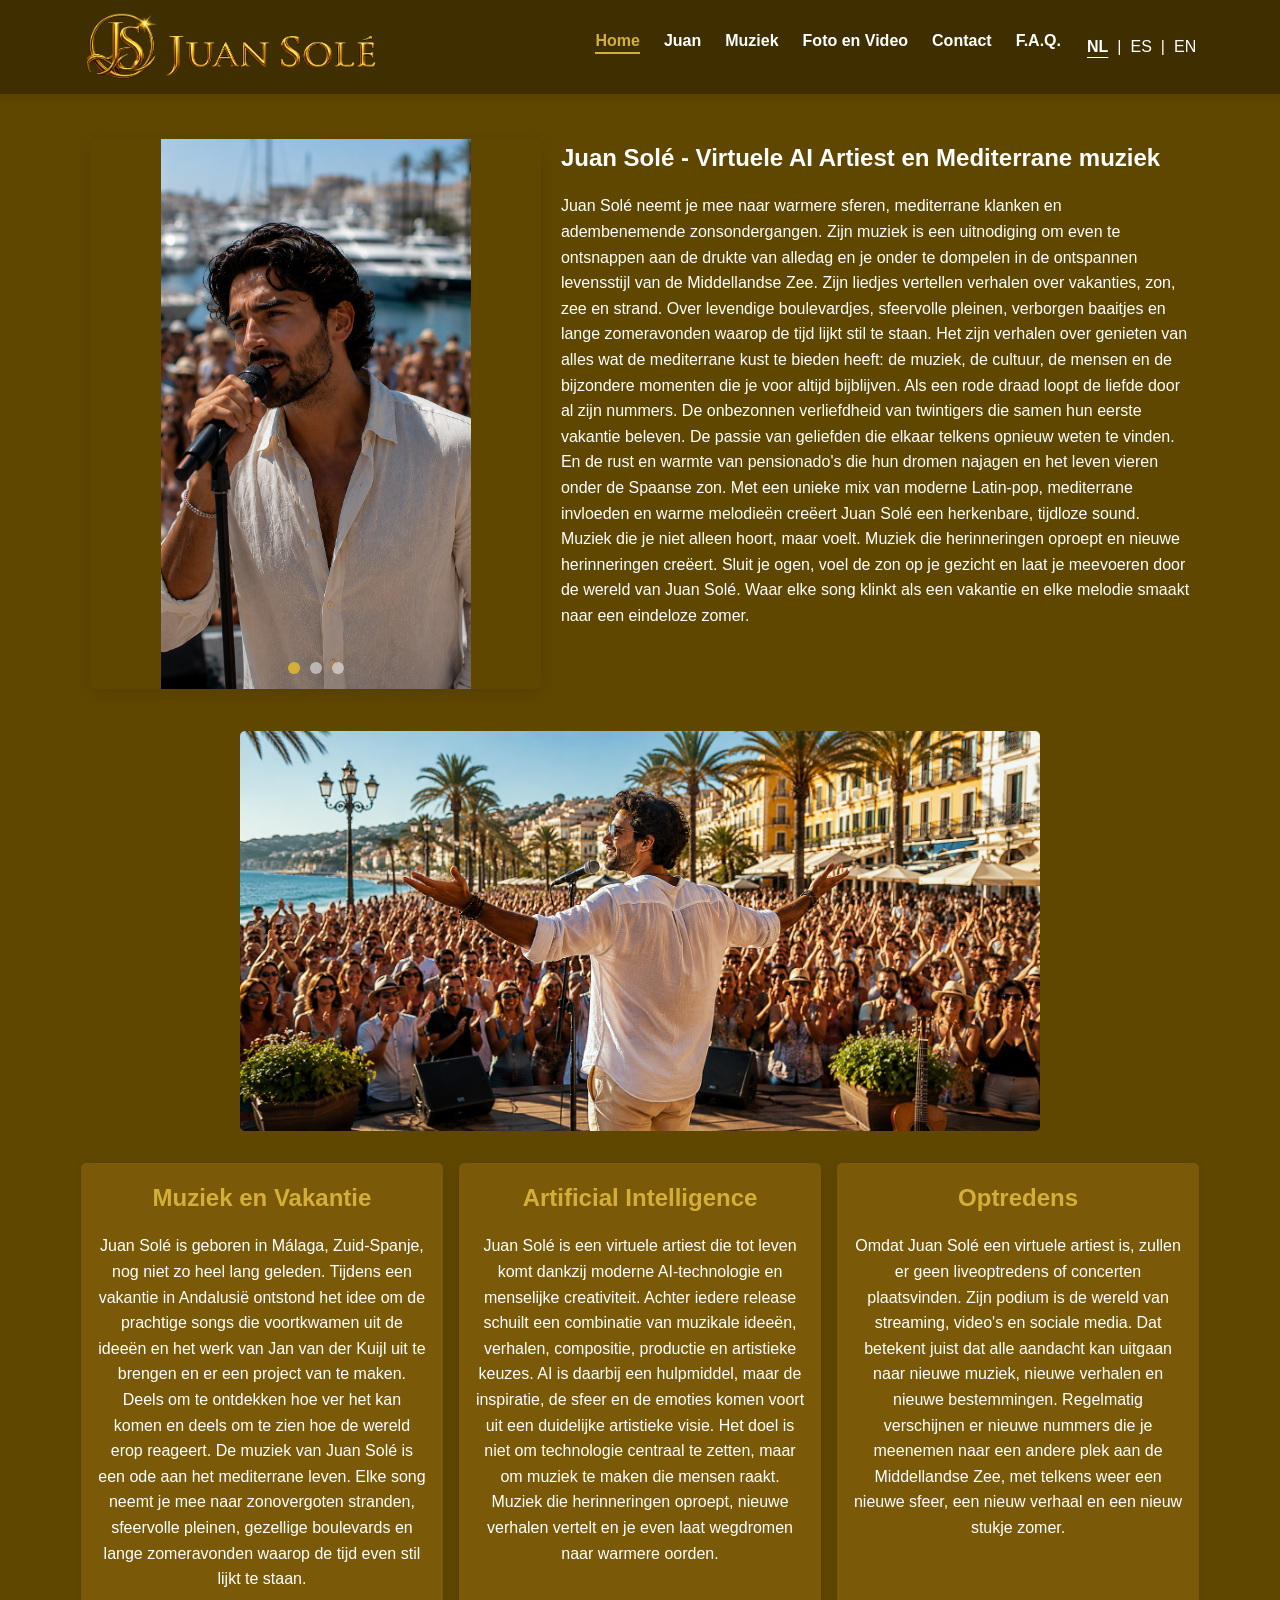
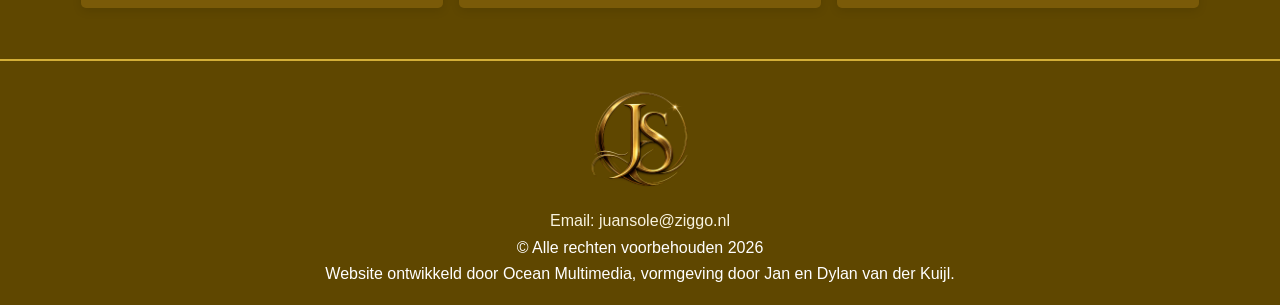
<file: index.html>
<!DOCTYPE html>
<html lang="nl">
<head>
    <meta charset="UTF-8">
    <meta name="viewport" content="width=device-width, initial-scale=1.0">
    <title data-i18n="pageTitle">Juan Solé | Virtuele AI-artiest | Mediterrane muziek</title>
    <meta name="description" content="Ontdek Juan Solé, een unieke virtuele AI-artiest met mediterrane invloeden.
	Luister naar originele muziek, bekijk exclusieve video's en stap in de wereld van Juan Solé.">
	<link rel="canonical" href="https://juansole.nl">
	<meta property="og:type" content="website">
<meta property="og:url" content="https://juansole.nl/">
<meta property="og:title" content="Juan Solé | Virtuele AI-artiest | Mediterrane muziek">
<meta property="og:description" content="Ontdek Juan Solé, een unieke virtuele AI-artiest met mediterrane invloeden. Luister naar originele muziek en ontdek de wereld van Juan Solé.">
<meta property="og:image" content="https://juansole.nl/img/wide1.png">
<meta property="og:locale" content="nl_NL">

<meta name="twitter:card" content="summary_large_image">
<meta name="twitter:title" content="Juan Solé | Virtuele AI-artiest | Mediterrane muziek">
<meta name="twitter:description" content="Ontdek Juan Solé, een unieke virtuele AI-artiest met mediterrane invloeden. Luister naar originele muziek en ontdek de wereld van Juan Solé.">
<meta name="twitter:image" content="https://juansole.nl/img/wide1.png">

<style>
.language-switch {
    display: flex;
    align-items: center;
    gap: 7px;
}
.language-switch .lang-btn {
    background: transparent;
    border: 0;
    color: inherit;
    font: inherit;
    cursor: pointer;
    padding: 6px 2px;
}
.language-switch .lang-btn.active {
    font-weight: 700;
    text-decoration: underline;
    text-underline-offset: 5px;
}
</style>


    <link rel="stylesheet" href="styles.css">
    <link rel="stylesheet" href="https://cdnjs.cloudflare.com/ajax/libs/font-awesome/6.0.0/css/all.min.css">
</head>
<a href="#" class="back-to-top" aria-label="Terug naar boven" data-i18n-aria="backToTop">↑</a>

<script>
const backToTop = document.querySelector('.back-to-top');

window.addEventListener('scroll', () => {
    if (window.scrollY > 300) {
        backToTop.classList.add('show');
    } else {
        backToTop.classList.remove('show');
    }
});

backToTop.addEventListener('click', (e) => {
    e.preventDefault();
    window.scrollTo({
        top: 0,
        behavior: 'smooth'
    });
});
</script>
<body>
    <header>
        <div class="container">
            <div class="logo" style="display: flex; align-items: center;">
                <img src="img/header2.png" height="70" alt="JSlogo">
                <button class="menu-toggle" id="menu-toggle">
                    <span class="bar"></span>
                    <span class="bar"></span>
                    <span class="bar"></span>
                </button>
            </div>
            <nav id="main-nav">
                <ul class="nav-list" id="nav-list">
                    <li><a href="index.html" class="active" data-i18n="navHome">Home</a></li>
                    <li><a href="juan.html" data-i18n="navJuan">Juan</a></li>
					<li><a href="muziek.html" data-i18n="navMusic">Muziek</a></li>
                    <li><a href="foto-video.html" data-i18n="navPhotos">Foto en Video</a></li>
                    <li><a href="contact.html" data-i18n="navContact">Contact</a></li>
                     <li><a href="faq.html" data-i18n="navFaq">F.A.Q.</a></li>
                     <li class="language-switch" aria-label="Taal kiezen">
                         <button type="button" class="lang-btn active" data-lang="nl" aria-pressed="true">NL</button>
                         <span aria-hidden="true">|</span>
                         <button type="button" class="lang-btn" data-lang="es" aria-pressed="false">ES</button>
                         <span aria-hidden="true">|</span>
                         <button type="button" class="lang-btn" data-lang="en" aria-pressed="false">EN</button>
                     </li>
                </ul>
            </nav>
        </div>
    </header>

    <main>
        <section id="home" class="section">
            <div class="container">
                <div class="Side-by-Side">
                    <div class="photo-slider" id="photo-slider">
    <div class="slide active">
        <img src="img/3.png" alt="Juan Solé met de maker van het project aan de Meditrane kust" data-i18n-alt="slideAlt1" loading="lazy" width="1200" height="800">
    </div>

    <div class="slide">
        <img src="img/2.png" alt="Juan Solé tijdens een live optreden aan de mediterane kust" data-i18n-alt="slideAlt2" loading="lazy" width="1200" height="800">
    </div>

    <div class="slide">
        <img src="img/5.png" alt="Juan Solé tijdens een fictief AI-gegenereerd live optreden voor een groot publiek bij zonsondergang" data-i18n-alt="slideAlt3" loading="lazy" width="1200" height="800">
    </div>

    <div id="slider-dots" class="slider-dots"></div>
</div>

                    <div class="content">
                        <h1 data-i18n="heroTitle">Juan Solé - Virtuele AI Artiest en Mediterrane muziek</h1>
<p data-i18n="introText">
Juan Solé neemt je mee naar warmere sferen, mediterrane klanken en adembenemende zonsondergangen. 
Zijn muziek is een uitnodiging om even te ontsnappen aan de drukte van alledag en je onder te dompelen in de ontspannen levensstijl van de Middellandse Zee.

Zijn liedjes vertellen verhalen over vakanties, zon, zee en strand. Over levendige boulevardjes, sfeervolle pleinen, verborgen baaitjes 
en lange zomeravonden waarop de tijd lijkt stil te staan. 
Het zijn verhalen over genieten van alles wat de mediterrane kust te bieden heeft: de muziek, de cultuur, de mensen en de bijzondere momenten 
die je voor altijd bijblijven.
Als een rode draad loopt de liefde door al zijn nummers. 
De onbezonnen verliefdheid van twintigers die samen hun eerste vakantie beleven. 
De passie van geliefden die elkaar telkens opnieuw weten te vinden. 
En de rust en warmte van pensionado's die hun dromen najagen en het leven vieren onder de Spaanse zon.

Met een unieke mix van moderne Latin-pop, mediterrane invloeden en warme melodieën creëert Juan Solé een herkenbare, 
tijdloze sound. Muziek die je niet alleen hoort, maar voelt. Muziek die herinneringen oproept en nieuwe herinneringen creëert.

Sluit je ogen, voel de zon op je gezicht en laat je meevoeren door de wereld van Juan Solé. 
Waar elke song klinkt als een vakantie en elke melodie smaakt naar een eindeloze zomer.
</p>
                    </div>
                </div>
                <div class="photo-block">
                    <img src="img/wide1.png" alt="Juan Solé" data-i18n-alt="wideAlt" loading="lazy" width="1200" height="600">
                </div>

                <div class="services">
                    <div class="service-item">
                        <h3 data-i18n="musicHolidayTitle">Muziek en Vakantie</h3>
                        <p data-i18n="musicHolidayText">Juan Solé is geboren in Malaga, Zuid Spanje, nog niet zo heel lang geleden. Tijdens een vakantie in Andalusië ontstond het idee om de 
						prachtige songs die kwamen uit de ideeën en handen van Jan van der Kuijl, uit te brengen en er een project van te maken. 
						Deels om te kijken hoe ver het kan komen en deels om te kijken hoe de wereld er op reageert. 
						De muziek van Juan Solé is een ode aan het mediterrane leven. 
						Elke song neemt je mee naar zonovergoten stranden, sfeervolle pleinen, gezellige boulevardjes en lange zomeravonden waarop de tijd even stil lijkt te staan.</p>
                    </div>
                    <div class="service-item">
                        <h3 data-i18n="aiTitle">Artificial Intelligence</h3>
                        <p data-i18n="aiText">Juan Solé is een virtuele artiest die tot leven komt dankzij moderne AI-technologie en menselijke creativiteit. 
						Achter iedere release schuilt een combinatie van muzikale ideeën, verhalen, compositie, productie en artistieke keuzes. 
						AI is daarbij een hulpmiddel, maar de inspiratie, de sfeer en de emoties komen voort uit een duidelijke artistieke visie.
						Het doel is niet om technologie centraal te zetten, maar om muziek te maken die mensen raakt. 
						Muziek die herinneringen oproept, nieuwe verhalen vertelt en je even laat wegdromen naar warmere oorden.</p>
                    </div>
                    <div class="service-item">
                        <h3 data-i18n="performancesTitle">Optredens</h3>
                        <p data-i18n="performancesText">Omdat Juan Solé een virtuele artiest is, zullen er geen liveoptredens of concerten plaatsvinden. 
						Zijn podium is de wereld van streaming, video's en sociale media.
						Dat betekent juist dat alle aandacht kan uitgaan naar nieuwe muziek, nieuwe verhalen en nieuwe bestemmingen. 
						Regelmatig verschijnen er nieuwe nummers die je meenemen naar een andere plek aan de Middellandse Zee, met telkens 
						weer een nieuwe sfeer, een nieuw verhaal en een nieuw stukje zomer.</p>
                    </div>
                </div>

            </div>
        </section>
    </main>

   
    <footer>
        <div class="container">
            <div class="footer-logo">
                <img src="img/footer_logo.png" alt="Juan Solé Logo">
            </div>
            <div class="footer-info">
                <p><a href="mailto:juansole@ziggo.nl"><span data-i18n="emailLabel">Email</span>: juansole@ziggo.nl</a></p>
                <p>&copy; <span data-i18n="rights">All rights reserved</span> 2026</p>
                <p data-i18n="credits">Site development by Ocean Multimedia, layout by Jan en Dylan van der Kuijl.</p>
            </div>
        </div>
    </footer>

    <script src="script.js"></script>

<script>
(function () {
    const translations = {
        nl: {
            pageTitle: "Juan Solé | Virtuele AI-artiest | Mediterrane muziek",
            navHome: "Home", navJuan: "Juan", navMusic: "Muziek",
            navPhotos: "Foto en Video", navContact: "Contact", navFaq: "F.A.Q.",
            heroTitle: "Juan Solé - Virtuele AI Artiest en Mediterrane muziek",
            introText: `Juan Solé neemt je mee naar warmere sferen, mediterrane klanken en adembenemende zonsondergangen.
Zijn muziek is een uitnodiging om even te ontsnappen aan de drukte van alledag en je onder te dompelen in de ontspannen levensstijl van de Middellandse Zee.

Zijn liedjes vertellen verhalen over vakanties, zon, zee en strand. Over levendige boulevardjes, sfeervolle pleinen, verborgen baaitjes
en lange zomeravonden waarop de tijd lijkt stil te staan.
Het zijn verhalen over genieten van alles wat de mediterrane kust te bieden heeft: de muziek, de cultuur, de mensen en de bijzondere momenten
die je voor altijd bijblijven.
Als een rode draad loopt de liefde door al zijn nummers.
De onbezonnen verliefdheid van twintigers die samen hun eerste vakantie beleven.
De passie van geliefden die elkaar telkens opnieuw weten te vinden.
En de rust en warmte van pensionado's die hun dromen najagen en het leven vieren onder de Spaanse zon.

Met een unieke mix van moderne Latin-pop, mediterrane invloeden en warme melodieën creëert Juan Solé een herkenbare,
tijdloze sound. Muziek die je niet alleen hoort, maar voelt. Muziek die herinneringen oproept en nieuwe herinneringen creëert.

Sluit je ogen, voel de zon op je gezicht en laat je meevoeren door de wereld van Juan Solé.
Waar elke song klinkt als een vakantie en elke melodie smaakt naar een eindeloze zomer.`,
            musicHolidayTitle: "Muziek en Vakantie",
            musicHolidayText: "Juan Solé is geboren in Málaga, Zuid-Spanje, nog niet zo heel lang geleden. Tijdens een vakantie in Andalusië ontstond het idee om de prachtige songs die voortkwamen uit de ideeën en het werk van Jan van der Kuijl uit te brengen en er een project van te maken. Deels om te ontdekken hoe ver het kan komen en deels om te zien hoe de wereld erop reageert. De muziek van Juan Solé is een ode aan het mediterrane leven. Elke song neemt je mee naar zonovergoten stranden, sfeervolle pleinen, gezellige boulevards en lange zomeravonden waarop de tijd even stil lijkt te staan.",
            aiTitle: "Artificial Intelligence",
            aiText: "Juan Solé is een virtuele artiest die tot leven komt dankzij moderne AI-technologie en menselijke creativiteit. Achter iedere release schuilt een combinatie van muzikale ideeën, verhalen, compositie, productie en artistieke keuzes. AI is daarbij een hulpmiddel, maar de inspiratie, de sfeer en de emoties komen voort uit een duidelijke artistieke visie. Het doel is niet om technologie centraal te zetten, maar om muziek te maken die mensen raakt. Muziek die herinneringen oproept, nieuwe verhalen vertelt en je even laat wegdromen naar warmere oorden.",
            performancesTitle: "Optredens",
            performancesText: "Omdat Juan Solé een virtuele artiest is, zullen er geen liveoptredens of concerten plaatsvinden. Zijn podium is de wereld van streaming, video's en sociale media. Dat betekent juist dat alle aandacht kan uitgaan naar nieuwe muziek, nieuwe verhalen en nieuwe bestemmingen. Regelmatig verschijnen er nieuwe nummers die je meenemen naar een andere plek aan de Middellandse Zee, met telkens weer een nieuwe sfeer, een nieuw verhaal en een nieuw stukje zomer.",
            emailLabel: "Email", rights: "Alle rechten voorbehouden",
            credits: "Website ontwikkeld door Ocean Multimedia, vormgeving door Jan en Dylan van der Kuijl.",
            backToTop: "Terug naar boven",
            slideAlt1: "Juan Solé met de maker van het project aan de mediterrane kust",
            slideAlt2: "Juan Solé tijdens een fictief liveoptreden aan de mediterrane kust",
            slideAlt3: "Juan Solé tijdens een fictief AI-gegenereerd optreden voor een groot publiek bij zonsondergang",
            wideAlt: "Juan Solé"
        },
        es: {
            pageTitle: "Juan Solé | Artista virtual de IA | Música mediterránea",
            navHome: "Inicio", navJuan: "Juan", navMusic: "Música",
            navPhotos: "Fotos y vídeos", navContact: "Contacto", navFaq: "Preguntas frecuentes",
            heroTitle: "Juan Solé - Artista virtual de IA y música mediterránea",
            introText: `Juan Solé te lleva a un mundo de ambientes cálidos, sonidos mediterráneos y atardeceres impresionantes.
Su música es una invitación a escapar por un momento del ajetreo cotidiano y sumergirte en el estilo de vida relajado del Mediterráneo.

Sus canciones cuentan historias de vacaciones, sol, mar y playa; de animados paseos marítimos, plazas con encanto, calas escondidas
y largas noches de verano en las que parece que el tiempo se detiene.
Son historias sobre disfrutar de todo lo que ofrece la costa mediterránea: la música, la cultura, la gente y esos momentos especiales
que permanecen para siempre en la memoria.
El amor recorre todas sus canciones como un hilo conductor.
La ilusión espontánea de jóvenes que disfrutan juntos de sus primeras vacaciones.
La pasión de parejas que siempre vuelven a encontrarse.
Y la tranquilidad y calidez de quienes persiguen sus sueños y celebran la vida bajo el sol español.

Con una mezcla única de pop latino moderno, influencias mediterráneas y melodías cálidas, Juan Solé crea un sonido reconocible
y atemporal. Música que no solo se escucha, sino que también se siente; música que despierta recuerdos y crea otros nuevos.

Cierra los ojos, siente el sol en el rostro y déjate llevar por el mundo de Juan Solé.
Donde cada canción suena como unas vacaciones y cada melodía sabe a verano interminable.`,
            musicHolidayTitle: "Música y vacaciones",
            musicHolidayText: "Juan Solé nació en Málaga, en el sur de España, no hace demasiado tiempo. Durante unas vacaciones en Andalucía surgió la idea de publicar las maravillosas canciones nacidas de las ideas y el trabajo de Jan van der Kuijl y convertirlas en un proyecto musical. En parte, para descubrir hasta dónde podía llegar y, en parte, para ver cómo reaccionaría el mundo. La música de Juan Solé es un homenaje a la vida mediterránea. Cada canción te lleva a playas bañadas por el sol, plazas llenas de encanto, animados paseos marítimos y largas noches de verano en las que el tiempo parece detenerse.",
            aiTitle: "Inteligencia artificial",
            aiText: "Juan Solé es un artista virtual que cobra vida gracias a la tecnología moderna de inteligencia artificial y a la creatividad humana. Detrás de cada lanzamiento hay una combinación de ideas musicales, historias, composición, producción y decisiones artísticas. La IA es una herramienta, pero la inspiración, el ambiente y las emociones nacen de una visión artística clara. El objetivo no es poner la tecnología en el centro, sino crear música que llegue a las personas. Música que despierte recuerdos, cuente nuevas historias y te haga soñar por un momento con lugares más cálidos.",
            performancesTitle: "Actuaciones",
            performancesText: "Como Juan Solé es un artista virtual, no habrá actuaciones en directo ni conciertos. Su escenario es el mundo del streaming, los vídeos y las redes sociales. Esto permite dedicar toda la atención a la nueva música, las nuevas historias y los nuevos destinos. Con frecuencia se publican nuevas canciones que te llevan a otro rincón del Mediterráneo, cada una con un ambiente distinto, una nueva historia y un nuevo pedacito de verano.",
            emailLabel: "Correo electrónico", rights: "Todos los derechos reservados",
            credits: "Desarrollo web por Ocean Multimedia; diseño por Jan y Dylan van der Kuijl.",
            backToTop: "Volver arriba",
            slideAlt1: "Juan Solé con el creador del proyecto en la costa mediterránea",
            slideAlt2: "Juan Solé durante una actuación ficticia en directo en la costa mediterránea",
            slideAlt3: "Juan Solé durante una actuación ficticia generada con IA ante un gran público al atardecer",
            wideAlt: "Juan Solé"
        },
        en: {
            pageTitle: "Juan Solé | Virtual AI Artist | Mediterranean Music",
            navHome: "Home", navJuan: "Juan", navMusic: "Music",
            navPhotos: "Photos & Video", navContact: "Contact", navFaq: "FAQ",
            heroTitle: "Juan Solé – Virtual AI Artist and Mediterranean Music",
            introText: `Juan Solé takes you to warmer places, with Mediterranean sounds and breathtaking sunsets.
His music invites you to escape the bustle of everyday life for a moment and immerse yourself in the relaxed lifestyle of the Mediterranean.

His songs tell stories of holidays, sun, sea and beaches; lively promenades, charming squares, hidden coves
and long summer evenings when time seems to stand still.
They celebrate everything the Mediterranean coast has to offer: its music, culture, people and the special moments
that stay with you forever.
Love runs through all his songs like a common thread:
the carefree excitement of young couples enjoying their first holiday together,
the passion of lovers who keep finding their way back to each other,
and the peace and warmth of people pursuing their dreams and celebrating life beneath the Spanish sun.

With a unique blend of modern Latin pop, Mediterranean influences and warm melodies, Juan Solé creates a distinctive,
timeless sound. Music you do not just hear, but feel—music that brings back memories and creates new ones.

Close your eyes, feel the sun on your face and let yourself be carried away into the world of Juan Solé,
where every song feels like a holiday and every melody tastes of an endless summer.`,
            musicHolidayTitle: "Music and Holidays",
            musicHolidayText: "Juan Solé was born in Málaga, in southern Spain, not so long ago. The idea of releasing the wonderful songs inspired and created by Jan van der Kuijl and turning them into a music project came about during a holiday in Andalusia. Partly, it was a way to discover how far the project could go, and partly to see how the world would respond. Juan Solé's music is a tribute to Mediterranean life. Every song takes you to sun-drenched beaches, charming squares, lively promenades and long summer evenings when time seems to stand still.",
            aiTitle: "Artificial Intelligence",
            aiText: "Juan Solé is a virtual artist brought to life through modern AI technology and human creativity. Every release combines musical ideas, stories, composition, production and artistic choices. AI is a tool, while the inspiration, atmosphere and emotions come from a clear artistic vision. The goal is not to put technology at the centre, but to create music that moves people—music that brings back memories, tells new stories and lets you dream of warmer places.",
            performancesTitle: "Performances",
            performancesText: "As Juan Solé is a virtual artist, there will be no live performances or concerts. His stage is the world of streaming, videos and social media. This allows the focus to remain on new music, new stories and new destinations. New songs are released regularly, taking you to another corner of the Mediterranean, each with its own atmosphere, story and little piece of summer.",
            emailLabel: "Email", rights: "All rights reserved",
            credits: "Website development by Ocean Multimedia; design by Jan and Dylan van der Kuijl.",
            backToTop: "Back to top",
            slideAlt1: "Juan Solé with the creator of the project on the Mediterranean coast",
            slideAlt2: "Juan Solé during a fictional live performance on the Mediterranean coast",
            slideAlt3: "Juan Solé during a fictional AI-generated performance for a large audience at sunset",
            wideAlt: "Juan Solé"
        }
    };

    function setLanguage(lang) {
        const chosen = translations[lang] ? lang : "nl";
        document.documentElement.lang = chosen;
        document.querySelectorAll("[data-i18n]").forEach(el => {
            const key = el.getAttribute("data-i18n");
            if (translations[chosen][key] !== undefined) el.textContent = translations[chosen][key];
        });
        document.querySelectorAll("[data-i18n-alt]").forEach(el => {
            const key = el.getAttribute("data-i18n-alt");
            if (translations[chosen][key] !== undefined) el.setAttribute("alt", translations[chosen][key]);
        });
        document.querySelectorAll("[data-i18n-aria]").forEach(el => {
            const key = el.getAttribute("data-i18n-aria");
            if (translations[chosen][key] !== undefined) el.setAttribute("aria-label", translations[chosen][key]);
        });
        document.querySelectorAll(".lang-btn").forEach(btn => {
            const active = btn.dataset.lang === chosen;
            btn.classList.toggle("active", active);
            btn.setAttribute("aria-pressed", String(active));
        });
        document.title = translations[chosen].pageTitle;
        const description = chosen === "es"
            ? "Descubre a Juan Solé, un artista virtual de IA con influencias mediterráneas. Escucha música original, disfruta de vídeos exclusivos y entra en su mundo."
            : "Ontdek Juan Solé, een unieke virtuele AI-artiest met mediterrane invloeden. Luister naar originele muziek, bekijk exclusieve video's en stap in zijn wereld.";
        const metaDescription = document.querySelector('meta[name="description"]');
        if (metaDescription) metaDescription.setAttribute("content", description);
        const ogDescription = document.querySelector('meta[property="og:description"]');
        if (ogDescription) ogDescription.setAttribute("content", description);
        const ogLocale = document.querySelector('meta[property="og:locale"]');
        if (ogLocale) ogLocale.setAttribute("content", chosen === "es" ? "es_ES" : "nl_NL");
        try { localStorage.setItem("juansole-language", chosen); } catch (e) {}
    }

    document.querySelectorAll(".lang-btn").forEach(btn => {
        btn.addEventListener("click", () => setLanguage(btn.dataset.lang));
    });

    let initialLanguage = "nl";
    try {
        const saved = localStorage.getItem("juansole-language");
        if (saved && translations[saved]) initialLanguage = saved;
    } catch (e) {}
    setLanguage(initialLanguage);
})();
</script>
</body>
</html>
</file>
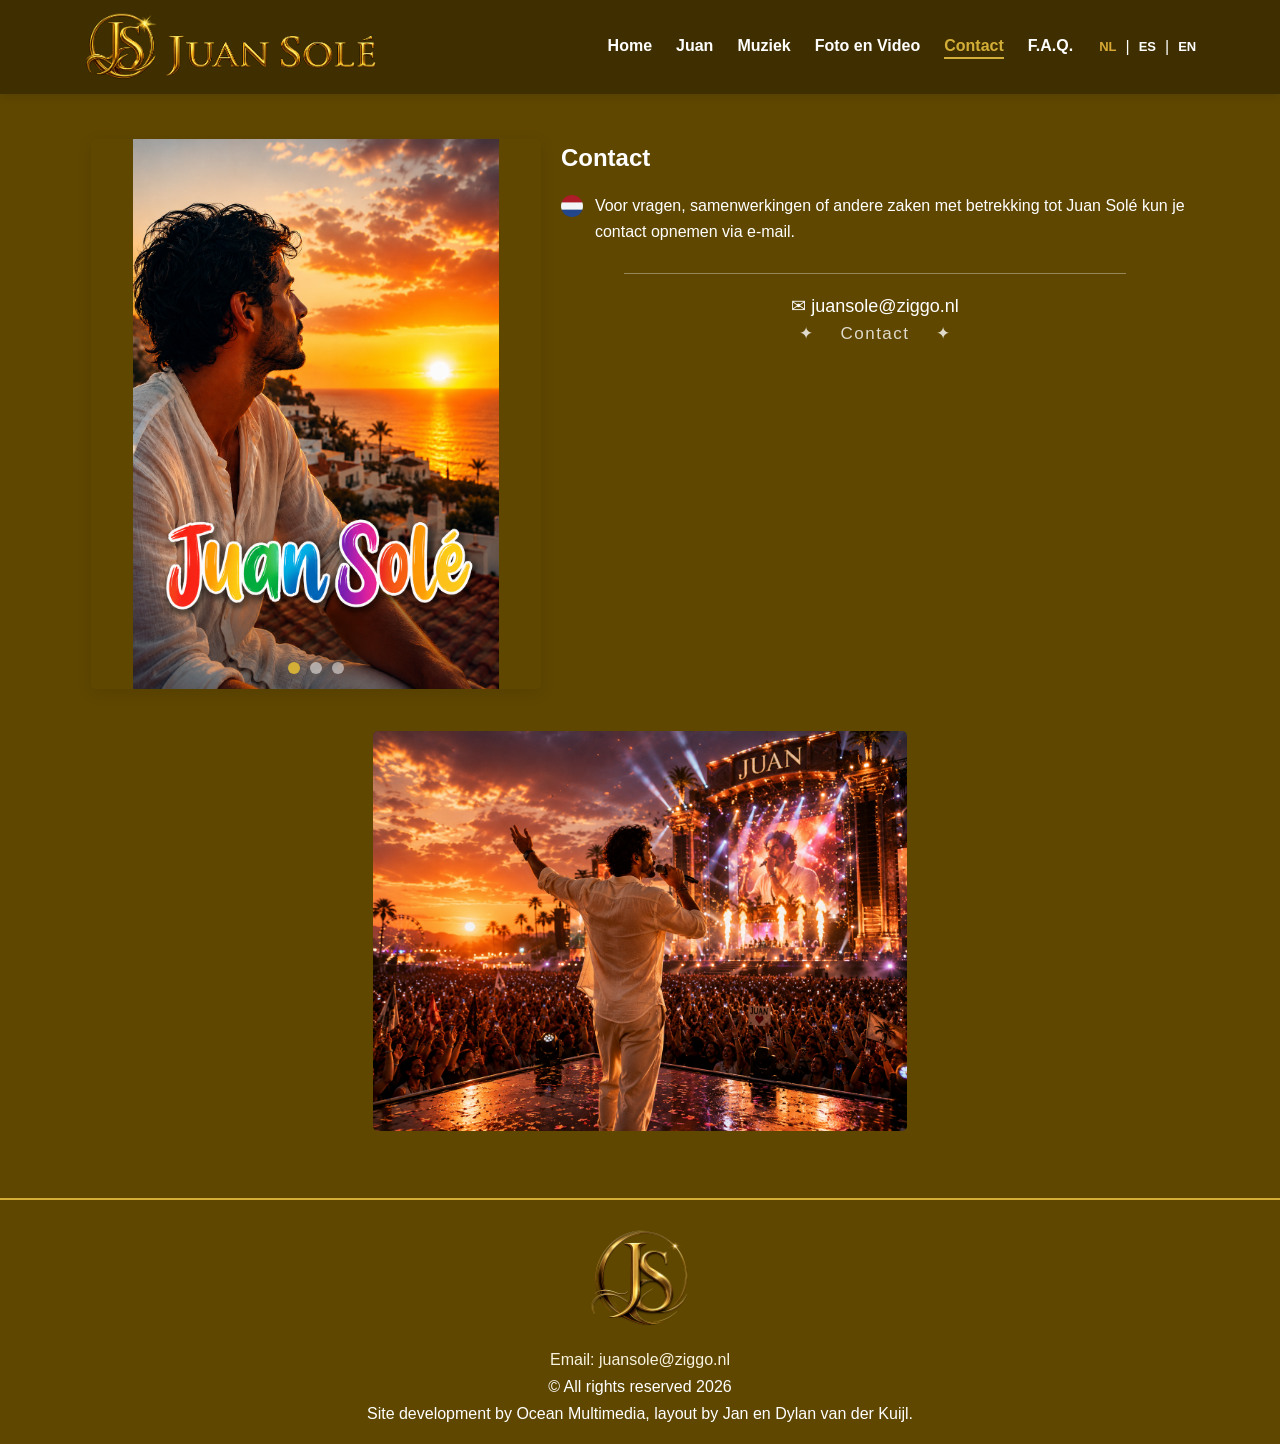
<file: contact.html>
<!DOCTYPE html>
<html lang="nl">
<head>
    <meta charset="UTF-8">
    <meta name="viewport" content="width=device-width, initial-scale=1.0">
    <title data-i18n="pageTitle">Contact | Juan Solé</title>
    <meta name="description" content="Neem contact op met Juan Solé voor vragen en samenwerkingen.">
	<link rel="canonical" href="https://juansole.nl/contact.html">
	<meta property="og:type" content="website">
<meta property="og:url" content="https://juansole.nl/contact.html">
<meta property="og:title" content="Contact | Juan Solé">
<meta property="og:description" content="Neem contact op met Juan Solé voor vragen en samenwerkingen.">
<meta property="og:image" content="https://juansole.nl/img/wide1.png">
<meta property="og:locale" content="nl_NL">

<meta name="twitter:card" content="summary_large_image">
<meta name="twitter:title" content="Juan Solé | Virtuele AI-artiest | Mediterrane muziek">
<meta name="twitter:description" content="Ontdek Juan Solé, een unieke virtuele AI-artiest met mediterrane invloeden. Luister naar originele muziek en ontdek de wereld van Juan Solé.">
<meta name="twitter:image" content="https://juansole.nl/img/wide1.png">
    <link rel="stylesheet" href="styles.css">
    <link rel="stylesheet" href="https://cdnjs.cloudflare.com/ajax/libs/font-awesome/6.0.0/css/all.min.css">
</head>
<a href="#" class="back-to-top" aria-label="Terug naar boven">↑</a>

<script>
const backToTop = document.querySelector('.back-to-top');

window.addEventListener('scroll', () => {
    if (window.scrollY > 300) {
        backToTop.classList.add('show');
    } else {
        backToTop.classList.remove('show');
    }
});

backToTop.addEventListener('click', (e) => {
    e.preventDefault();
    window.scrollTo({
        top: 0,
        behavior: 'smooth'
    });
});
</script>
<body>
    <header>
        <div class="container">
            <div class="logo" style="display: flex; align-items: center;">
                <img src="img/header2.png" height="70" alt="JSlogo">
                <button class="menu-toggle" id="menu-toggle">
                    <span class="bar"></span>
                    <span class="bar"></span>
                    <span class="bar"></span>
                </button>
            </div>
            <nav id="main-nav">
                <ul class="nav-list" id="nav-list">
                    <li><a href="index.html" data-i18n="navHome">Home</a></li>
                    <li><a href="juan.html" data-i18n="navJuan">Juan</a></li>
					<li><a href="muziek.html" data-i18n="navMusic">Muziek</a></li>
                  <li><a href="foto-video.html" data-i18n="navPhotos">Foto en Video</a></li>
                    <li><a href="contact.html" class="active" data-i18n="navContact">Contact</a></li>
                    <li><a href="faq.html" data-i18n="navFaq">F.A.Q.</a></li>
                    <li class="language-switch" aria-label="Taal kiezen">
                        <button type="button" class="lang-btn active" data-lang="nl" aria-pressed="true">NL</button>
                        <span aria-hidden="true">|</span>
                        <button type="button" class="lang-btn" data-lang="es" aria-pressed="false">ES</button>
                        <span aria-hidden="true">|</span>
                        <button type="button" class="lang-btn" data-lang="en" aria-pressed="false">EN</button>
                    </li>
                </ul>
            </nav>
        </div>
    </header>

    <main>
        <section id="home" class="section">
            <div class="container">
                <div class="Side-by-Side">
                    <div class="photo-slider" id="photo-slider">
    <div class="slide active">
        <img src="img/7.png" alt="Juan Solé aan de Meditrane kust" loading="lazy" width="1200" height="800">
    </div>

    <div class="slide">
        <img src="img/8.png" alt="Juan Solé tijdens een live optreden voor een groot publiek aan de mediterane kust" loading="lazy" width="1200" height="800">
    </div>

    <div class="slide">
        <img src="img/9.png" alt="Juan Solé en Lucia Marin tijdens een fictief AI-gegenereerd live optreden." loading="lazy" width="1200" height="800">
    </div>

    <div id="slider-dots" class="slider-dots"></div>
</div>

                    <div class="content">
                        <h1 data-i18n="contactTitle">Contact</h1>
<div class="language-line">
    <img id="contact-language-flag" class="language-flag" src="img/nl.png" alt="Nederlands">
    <div data-i18n="contactText">
        Voor vragen, samenwerkingen of andere zaken met betrekking tot Juan Solé kun je contact opnemen via e-mail.
    </div>
</div>

<div class="contact-email">
    <div class="email-line"></div>

    <a href="mailto:juansole@ziggo.nl">
        ✉ juansole@ziggo.nl
    </a>
	
	<p class="contact-label"><span>✦</span> <span data-i18n="contactLabel">Contact</span> <span>✦</span></p>
</div>

                    </div>
                </div>
                <div class="photo-block">
                    <img src="img/stage3.png" alt="Juan Solé op een virtueele stage." loading="lazy" width="100%" height="100%">
                </div>

         

            </div>
        </section>


        

        
        
    </main>

   
    <footer>
        <div class="container">
            <div class="footer-logo">
                <img src="img/footer_logo.png" alt="Juan Solé Logo">
            </div>
            <div class="footer-info">
                <p><a href="mailto:juansole@ziggo.nl"><span data-i18n="emailLabel">Email:</span> juansole@ziggo.nl</a></p>
                <p>&copy; All rights reserved 2026</p>
                <p>Site development by Ocean Multimedia, layout by Jan en Dylan van der Kuijl.</p>
            </div>
        </div>
    </footer>

    <script src="script.js"></script>

<script>
(function () {
    const translations = {
        nl: {
            pageTitle: "Contact | Juan Solé",
            navHome: "Home", navJuan: "Juan", navMusic: "Muziek",
            navPhotos: "Foto en Video", navContact: "Contact", navFaq: "F.A.Q.",
            contactTitle: "Contact",
            contactText: "Voor vragen, samenwerkingen of andere zaken met betrekking tot Juan Solé kun je contact opnemen via e-mail.",
            contactLabel: "Contact",
            emailLabel: "Email:"
        },
        es: {
            pageTitle: "Contacto | Juan Solé",
            navHome: "Inicio", navJuan: "Juan", navMusic: "Música",
            navPhotos: "Fotos y vídeos", navContact: "Contacto", navFaq: "Preguntas frecuentes",
            contactTitle: "Contacto",
            contactText: "Para preguntas, colaboraciones u otros asuntos relacionados con Juan Solé, puedes ponerte en contacto con nosotros por correo electrónico.",
            contactLabel: "Contacto",
            emailLabel: "Correo electrónico:"
        },
        en: {
            pageTitle: "Contact | Juan Solé",
            navHome: "Home", navJuan: "Juan", navMusic: "Music",
            navPhotos: "Photos and Video", navContact: "Contact", navFaq: "FAQ",
            contactTitle: "Contact",
            contactText: "For questions, collaborations or other enquiries regarding Juan Solé, please contact us by email.",
            contactLabel: "Contact",
            emailLabel: "Email:"
        }
    };

    const flags = { nl: ["img/nl.png", "Nederlands"], es: ["img/es.png", "Español"], en: ["img/uk.png", "English"] };

    function setLanguage(lang) {
        const chosen = translations[lang] ? lang : "nl";
        document.documentElement.lang = chosen;
        document.querySelectorAll("[data-i18n]").forEach(el => {
            const key = el.getAttribute("data-i18n");
            if (translations[chosen][key] !== undefined) el.textContent = translations[chosen][key];
        });
        document.querySelectorAll(".lang-btn").forEach(btn => {
            const active = btn.dataset.lang === chosen;
            btn.classList.toggle("active", active);
            btn.setAttribute("aria-pressed", String(active));
        });
        const flag = document.getElementById("contact-language-flag");
        if (flag) {
            flag.src = flags[chosen][0];
            flag.alt = flags[chosen][1];
        }
        document.title = translations[chosen].pageTitle;
        const description = {
            nl: "Neem contact op met Juan Solé voor vragen en samenwerkingen.",
            es: "Ponte en contacto con Juan Solé para consultas y colaboraciones.",
            en: "Contact Juan Solé with questions or collaboration enquiries."
        };
        const metaDesc = document.querySelector('meta[name="description"]');
        if (metaDesc) metaDesc.setAttribute("content", description[chosen]);
        const ogTitle = document.querySelector('meta[property="og:title"]');
        if (ogTitle) ogTitle.setAttribute("content", translations[chosen].pageTitle);
        const ogDesc = document.querySelector('meta[property="og:description"]');
        if (ogDesc) ogDesc.setAttribute("content", description[chosen]);
        const locale = document.querySelector('meta[property="og:locale"]');
        if (locale) locale.setAttribute("content", chosen === "es" ? "es_ES" : chosen === "en" ? "en_GB" : "nl_NL");
        try { localStorage.setItem("juansole-language", chosen); } catch (e) {}
    }

    document.querySelectorAll(".lang-btn").forEach(btn => btn.addEventListener("click", () => setLanguage(btn.dataset.lang)));
    let initial = "nl";
    try {
        const saved = localStorage.getItem("juansole-language");
        if (saved && translations[saved]) initial = saved;
    } catch (e) {}
    setLanguage(initial);
})();
</script>

<style>
.language-switch { display:flex; align-items:center; gap:7px; margin-left:1.5rem; white-space:nowrap; color:#fff; }
.language-switch .lang-btn { padding:4px 2px; border:0; background:transparent; color:#fff; font:inherit; font-size:13px; font-weight:700; cursor:pointer; }
.language-switch .lang-btn.active, .language-switch .lang-btn:hover { color:#d8aa35; }
.menu-toggle { display:none; cursor:pointer; border:0; background:transparent; color:#fff; padding:8px; }
.menu-toggle .bar { display:block; width:26px; height:3px; margin:4px 0; background-color:#fff; border-radius:2px; transition:transform .3s ease, opacity .3s ease; }
@media (max-width:768px) {
  header .container { position:relative; display:flex; flex-wrap:wrap; align-items:center; }
  header .logo { display:flex !important; align-items:center; justify-content:space-between; width:100%; }
  .menu-toggle { display:flex !important; flex-direction:column; justify-content:center; margin-left:auto; z-index:1001; }
  #main-nav { display:flex; width:100%; flex-basis:100%; }
  #main-nav .nav-list { position:fixed; top:78px; left:-100%; display:flex; flex-direction:column; align-items:stretch; width:100%; margin:0; padding:8px 0 12px; background-color:#3f2f00; box-shadow:0 10px 15px rgba(0,0,0,.25); transition:left .3s ease; z-index:1000; }
  #main-nav .nav-list.active { left:0; }
  #main-nav .nav-list > li { display:block; width:100%; margin:0; text-align:left; }
  #main-nav .nav-list > li > a { display:block; padding:10px 22px; color:#fff; }
  #main-nav .language-switch { display:flex; flex-direction:row; align-items:center; justify-content:flex-start; width:auto; padding:8px 22px; color:#fff; }
}
@media (min-width:769px) { .menu-toggle { display:none !important; } #main-nav { display:flex !important; } #main-nav .nav-list { position:static; left:auto; } }
</style>

</body>
</html>
</file>
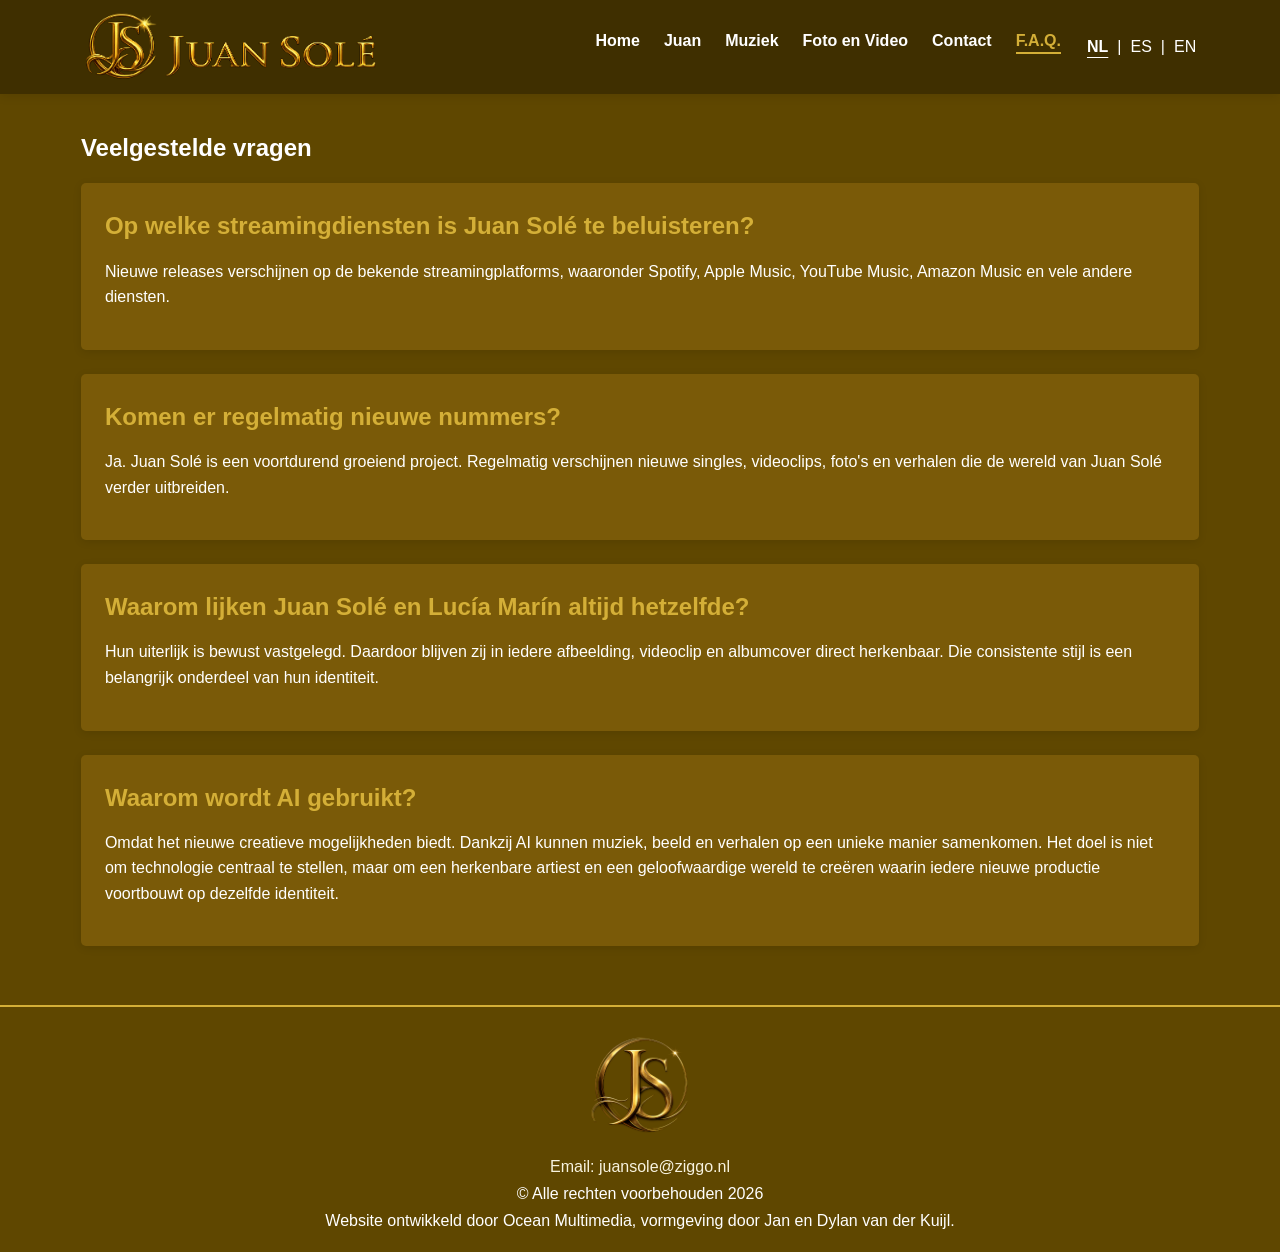
<file: faq.html>
<!DOCTYPE html>
<html lang="nl">
<head>
    <meta charset="UTF-8">
    <meta name="viewport" content="width=device-width, initial-scale=1.0">

    <title>F.A.Q. | Juan Solé | Veelgestelde vragen</title>
    <meta name="description" content="Veelgestelde vragen over Juan Solé, de virtuele AI-artiest, zijn muziek en het gebruik van AI.">

    <link rel="stylesheet" href="styles.css">
    <link rel="stylesheet" href="https://cdnjs.cloudflare.com/ajax/libs/font-awesome/6.0.0/css/all.min.css">
</head>

<body>

<a href="#" class="back-to-top" aria-label="Terug naar boven">↑</a>

<header>
    <div class="container">
        <div class="logo" style="display: flex; align-items: center;">
            <img src="img/header2.png" height="70" alt="Juan Solé logo">

            <button class="menu-toggle" id="menu-toggle" aria-label="Menu openen">
                <span class="bar"></span>
                <span class="bar"></span>
                <span class="bar"></span>
            </button>
        </div>

        <nav id="main-nav">
            <ul class="nav-list" id="nav-list">
                <li><a href="index.html" data-i18n="navHome">Home</a></li>
                <li><a href="juan.html" data-i18n="navJuan">Juan</a></li>
                <li><a href="muziek.html" data-i18n="navMusic">Muziek</a></li>
                <li><a href="foto-video.html" data-i18n="navPhotos">Foto en Video</a></li>
                <li><a href="contact.html" data-i18n="navContact">Contact</a></li>
                <li><a href="faq.html" class="active" data-i18n="navFaq">F.A.Q.</a></li>
                <li class="language-switch" aria-label="Taal kiezen">
                    <button type="button" class="lang-btn active" data-lang="nl" aria-pressed="true">NL</button>
                    <span aria-hidden="true">|</span>
                    <button type="button" class="lang-btn" data-lang="es" aria-pressed="false">ES</button>
                    <span aria-hidden="true">|</span>
                    <button type="button" class="lang-btn" data-lang="en" aria-pressed="false">EN</button>
                </li>
            </ul>
        </nav>
    </div>
</header>

<main>
    <section class="section">
        <div class="container">

            <h1 data-i18n="faqTitle">Veelgestelde vragen</h1>

            <div class="faq-item">
                <h3 data-i18n="q1">Op welke streamingdiensten is Juan Solé te beluisteren?</h3>
                <p data-i18n="a1">
                    Nieuwe releases verschijnen op de bekende streamingplatforms,
                    waaronder Spotify, Apple Music, YouTube Music, Amazon Music en
                    vele andere diensten.
                </p>
            </div>

            <div class="faq-item">
                <h3 data-i18n="q2">Komen er regelmatig nieuwe nummers?</h3>
                <p data-i18n="a2">
                    Ja. Juan Solé is een voortdurend groeiend project.
                    Regelmatig verschijnen nieuwe singles, videoclips, foto's en verhalen
                    die de wereld van Juan Solé verder uitbreiden.
                </p>
            </div>

            <div class="faq-item">
                <h3 data-i18n="q3">Waarom lijken Juan Solé en Lucía Marín altijd hetzelfde?</h3>
                <p data-i18n="a3">
                    Hun uiterlijk is bewust vastgelegd. Daardoor blijven zij in iedere
                    afbeelding, videoclip en albumcover direct herkenbaar.
                    Die consistente stijl is een belangrijk onderdeel van hun identiteit.
                </p>
            </div>

            <div class="faq-item">
                <h3 data-i18n="q4">Waarom wordt AI gebruikt?</h3>
                <p data-i18n="a4">
                    Omdat het nieuwe creatieve mogelijkheden biedt. Dankzij AI kunnen
                    muziek, beeld en verhalen op een unieke manier samenkomen.
                    Het doel is niet om technologie centraal te stellen, maar om een
                    herkenbare artiest en een geloofwaardige wereld te creëren waarin
                    iedere nieuwe productie voortbouwt op dezelfde identiteit.
                </p>
            </div>

        </div>
    </section>
</main>

<footer>
    <div class="container">
        <div class="footer-logo">
            <img src="img/footer_logo.png" alt="Juan Solé Logo">
        </div>

        <div class="footer-info">
            <p><a href="mailto:juansole@ziggo.nl"><span data-i18n="emailLabel">Email</span>: juansole@ziggo.nl</a></p>
            <p>&copy; <span data-i18n="rights">Alle rechten voorbehouden</span> 2026</p>
            <p data-i18n="credits">Website ontwikkeld door Ocean Multimedia, vormgeving door Jan en Dylan van der Kuijl.</p>
        </div>
    </div>
</footer>


<style>
.language-switch { display:flex; align-items:center; gap:7px; }
.language-switch .lang-btn { background:transparent; border:0; color:inherit; font:inherit; cursor:pointer; padding:6px 2px; }
.language-switch .lang-btn.active { font-weight:700; text-decoration:underline; text-underline-offset:5px; }

/* Mobiel menu: dezelfde zelfstandige werking als de werkende Juan-pagina */
.menu-toggle {
    display:none; cursor:pointer; border:0; background:transparent; color:#fff; padding:8px;
}
.menu-toggle .bar {
    display:block; width:26px; height:3px; margin:4px 0; background-color:#fff;
    border-radius:2px; transition:transform .3s ease, opacity .3s ease;
}
@media (max-width:768px) {
    header .container { position:relative; display:flex; flex-wrap:wrap; align-items:center; }
    header .logo { display:flex; align-items:center; justify-content:space-between; width:100%; }
    .menu-toggle { display:flex !important; flex-direction:column; justify-content:center; margin-left:auto; z-index:1001; }
    #main-nav { display:flex; width:100%; flex-basis:100%; }
    #main-nav .nav-list {
        position:fixed; top:78px; left:-100%; display:flex; flex-direction:column; align-items:stretch;
        width:100%; margin:0; padding:8px 0 12px; background-color:#3f2f00;
        box-shadow:0 10px 15px rgba(0,0,0,.25); transition:left .3s ease; z-index:1000;
    }
    #main-nav .nav-list.active { left:0; }
    #main-nav .nav-list > li { display:block; width:100%; margin:0; text-align:left; }
    #main-nav .nav-list > li > a { display:block; padding:10px 22px; color:#fff; }
    #main-nav .language-switch { display:flex; flex-direction:row; align-items:center; justify-content:flex-start; width:auto; padding:8px 22px; color:#fff; }
}
@media (min-width:769px) {
    .menu-toggle { display:none !important; }
    #main-nav { display:flex !important; }
    #main-nav .nav-list { position:static; left:auto; }
}
</style>
<script>
(function () {
    const translations = {
        nl: {
            pageTitle: "F.A.Q. | Juan Solé | Veelgestelde vragen",
            description: "Veelgestelde vragen over Juan Solé, de virtuele AI-artiest, zijn muziek en het gebruik van AI.",
            navHome:"Home", navJuan:"Juan", navMusic:"Muziek", navPhotos:"Foto en Video", navContact:"Contact", navFaq:"F.A.Q.",
            faqTitle:"Veelgestelde vragen",
            q1:"Op welke streamingdiensten is Juan Solé te beluisteren?",
            a1:"Nieuwe releases verschijnen op de bekende streamingplatforms, waaronder Spotify, Apple Music, YouTube Music, Amazon Music en vele andere diensten.",
            q2:"Komen er regelmatig nieuwe nummers?",
            a2:"Ja. Juan Solé is een voortdurend groeiend project. Regelmatig verschijnen nieuwe singles, videoclips, foto's en verhalen die de wereld van Juan Solé verder uitbreiden.",
            q3:"Waarom lijken Juan Solé en Lucía Marín altijd hetzelfde?",
            a3:"Hun uiterlijk is bewust vastgelegd. Daardoor blijven zij in iedere afbeelding, videoclip en albumcover direct herkenbaar. Die consistente stijl is een belangrijk onderdeel van hun identiteit.",
            q4:"Waarom wordt AI gebruikt?",
            a4:"Omdat het nieuwe creatieve mogelijkheden biedt. Dankzij AI kunnen muziek, beeld en verhalen op een unieke manier samenkomen. Het doel is niet om technologie centraal te stellen, maar om een herkenbare artiest en een geloofwaardige wereld te creëren waarin iedere nieuwe productie voortbouwt op dezelfde identiteit.",
            emailLabel:"Email", rights:"Alle rechten voorbehouden",
            credits:"Website ontwikkeld door Ocean Multimedia, vormgeving door Jan en Dylan van der Kuijl."
        },
        es: {
            pageTitle:"Preguntas frecuentes | Juan Solé",
            description:"Preguntas frecuentes sobre Juan Solé, el artista virtual de IA, su música y el uso de la inteligencia artificial.",
            navHome:"Inicio", navJuan:"Juan", navMusic:"Música", navPhotos:"Fotos y vídeos", navContact:"Contacto", navFaq:"Preguntas frecuentes",
            faqTitle:"Preguntas frecuentes",
            q1:"¿En qué plataformas de streaming se puede escuchar a Juan Solé?",
            a1:"Los nuevos lanzamientos aparecen en las principales plataformas de streaming, como Spotify, Apple Music, YouTube Music, Amazon Music y muchos otros servicios.",
            q2:"¿Se publican canciones nuevas con regularidad?",
            a2:"Sí. Juan Solé es un proyecto en constante crecimiento. Se publican regularmente nuevos sencillos, videoclips, fotografías e historias que amplían su mundo.",
            q3:"¿Por qué Juan Solé y Lucía Marín siempre tienen el mismo aspecto?",
            a3:"Su apariencia está definida deliberadamente. Así se mantienen reconocibles en cada imagen, videoclip y portada de álbum. Esta coherencia visual es una parte importante de su identidad.",
            q4:"¿Por qué se utiliza la inteligencia artificial?",
            a4:"Porque ofrece nuevas posibilidades creativas. La IA permite combinar música, imágenes e historias de una forma única. El objetivo no es poner la tecnología en el centro, sino crear un artista reconocible y un mundo convincente en el que cada nueva producción mantenga la misma identidad.",
            emailLabel:"Correo electrónico", rights:"Todos los derechos reservados",
            credits:"Desarrollo web por Ocean Multimedia; diseño por Jan y Dylan van der Kuijl."
        },
        en: {
            pageTitle:"FAQ | Juan Solé | Frequently Asked Questions",
            description:"Frequently asked questions about Juan Solé, the virtual AI artist, his music and the use of AI.",
            navHome:"Home", navJuan:"Juan", navMusic:"Music", navPhotos:"Photos & Video", navContact:"Contact", navFaq:"FAQ",
            faqTitle:"Frequently Asked Questions",
            q1:"Which streaming platforms feature Juan Solé's music?",
            a1:"New releases appear on major streaming platforms, including Spotify, Apple Music, YouTube Music, Amazon Music and many other services.",
            q2:"Are new songs released regularly?",
            a2:"Yes. Juan Solé is an evolving project. New singles, music videos, photos and stories are released regularly, expanding the world of Juan Solé.",
            q3:"Why do Juan Solé and Lucía Marín always look the same?",
            a3:"Their appearances have been deliberately defined. This keeps them recognisable in every image, music video and album cover. That consistent style is an important part of their identity.",
            q4:"Why is AI used?",
            a4:"Because it offers new creative possibilities. AI allows music, imagery and stories to come together in a unique way. The aim is not to put technology at the centre, but to create a recognisable artist and a believable world in which every new production builds on the same identity.",
            emailLabel:"Email", rights:"All rights reserved",
            credits:"Website development by Ocean Multimedia; design by Jan and Dylan van der Kuijl."
        }
    };

    function setLanguage(lang) {
        const chosen = translations[lang] ? lang : "nl";
        document.documentElement.lang = chosen;
        document.querySelectorAll("[data-i18n]").forEach(el => {
            const key = el.getAttribute("data-i18n");
            if (translations[chosen][key] !== undefined) {
                el.textContent = translations[chosen][key];
                el.style.whiteSpace = "normal";
            }
        });
        document.querySelectorAll(".lang-btn").forEach(btn => {
            const active = btn.dataset.lang === chosen;
            btn.classList.toggle("active", active);
            btn.setAttribute("aria-pressed", String(active));
        });
        document.title = translations[chosen].pageTitle;
        const desc = document.querySelector('meta[name="description"]');
        if (desc) desc.setAttribute("content", translations[chosen].description);
        try { localStorage.setItem("juansole-language", chosen); } catch(e) {}
    }

    document.querySelectorAll(".lang-btn").forEach(btn =>
        btn.addEventListener("click", () => setLanguage(btn.dataset.lang))
    );

    let initial = "nl";
    try {
        const saved = localStorage.getItem("juansole-language");
        if (saved && translations[saved]) initial = saved;
    } catch(e) {}
    setLanguage(initial);

    const toggle = document.getElementById("menu-toggle");
    const navList = document.getElementById("nav-list");
    if (toggle && navList) {
        function setMenu(open) {
            toggle.classList.toggle("active", open);
            navList.classList.toggle("active", open);
            toggle.setAttribute("aria-expanded", open ? "true" : "false");
            const bars = toggle.querySelectorAll(".bar");
            if (bars.length >= 3) {
                bars[0].style.transform = open ? "rotate(-45deg) translate(-5px, 6px)" : "none";
                bars[1].style.opacity = open ? "0" : "1";
                bars[2].style.transform = open ? "rotate(45deg) translate(-5px, -6px)" : "none";
            }
        }
        toggle.addEventListener("click", e => {
            e.stopPropagation();
            setMenu(!navList.classList.contains("active"));
        });
        navList.querySelectorAll("a").forEach(link => link.addEventListener("click", () => setMenu(false)));
        document.addEventListener("click", e => {
            if (!navList.contains(e.target) && !toggle.contains(e.target)) setMenu(false);
        });
    }

    const backToTop = document.querySelector(".back-to-top");
    if (backToTop) {
        window.addEventListener("scroll", () => backToTop.classList.toggle("show", window.scrollY > 300));
        backToTop.addEventListener("click", e => {
            e.preventDefault();
            window.scrollTo({top:0, behavior:"smooth"});
        });
    }
})();
</script>

</body>
</html>
</file>
<file: styles.css>
@media (max-width: 768px) {
    .senioren-content {
        grid-template-columns: 1fr;
    }
}/* Services Section */
.services {
    display: grid;
    grid-template-columns: repeat(3, 1fr);
    gap: 1rem;
    margin: 1rem 0;
}

.service-item {
    background-color: #7a5a08;
    padding: 1rem;
    border-radius: var(--border-radius);
    box-shadow: 0 3px 10px rgba(0, 0, 0, 0.1);
    transition: var(--transition);
}

.service-item:hover {
    transform: translateY(-5px);
    box-shadow: 0 5px 15px rgba(0, 0, 0, 0.15);
}

.service-item h3 {
    color: var(--primary-color);
    margin-bottom: 1rem;
    text-align: center;
}

.service-item p {
    text-align: center;
    margin-bottom: 0;
}

@media (max-width: 768px) {
    .services {
        grid-template-columns: 1fr;
    }
}/* Main Styles for Silvester Koster Website */

/* Base Styles */
* {
    margin: 0;
    padding: 0;
    box-sizing: border-box;
}

:root {
    --primary-color: #d4af37;
    --secondary-color: #f0d878;
    --dark-color: #2f2200;
    --light-color: #f8f3df;
    --text-color: #ffffff;
    --border-radius: 5px;
    --transition: all 0.3s ease;
}

body {
    font-family: 'Arial', sans-serif;
    line-height: 1.6;
    color: var(--text-color);
    background-color: #5f4700;
}

.container {
    width: 90%;
    max-width: 1200px;
    margin: 0 auto;
    padding: 2rem 1rem;
}

.Side-by-Side {
    display: flex;
    max-width: 100%;
    margin: 0 auto;
    padding: 10px;
    gap: 20px;
}

h1, h2, h3 {
    margin-bottom: 1rem;
    color: #ffffff;
    font-weight: 700;
}

h1 {
    font-size: 1.5rem;
}

h2 {
    font-size: 2rem;
    text-align: center;
    margin-bottom: 2rem;
}

h3 {
    font-size: 1.5rem;
}

p {
    margin-bottom: 1rem;
}

a {
    color: var(--primary-color);
    text-decoration: none;
    transition: var(--transition);
}

a:hover {
    color: var(--secondary-color);
}

.btn {
    display: inline-block;
    background-color: var(--primary-color);
    color: white;
    padding: 0.8rem 1.5rem;
    border: none;
    border-radius: var(--border-radius);
    cursor: pointer;
    text-transform: uppercase;
    font-weight: 700;
    transition: var(--transition);
}

.btn:hover {
    background-color: var(--secondary-color);
    color: white;
}

/* Header Styles */
header {
    background-color: #3f2f00;
    box-shadow: 0 2px 10px rgba(0, 0, 0, 0.1);
    position: sticky;
    top: 0;
    z-index: 1000;
    padding: 2px;
}

header .container {
    display: flex;
    justify-content: space-between;
    align-items: center;
    padding: 0 1rem;
}

.logo h1 {
    margin: 0;
    color: var(--primary-color);
}

nav {
    display: flex;
    align-items: center;
}

.nav-list {
    display: flex;
    list-style: none;
}

.nav-list li {
    margin-left: 1.5rem;
}

.nav-list a {
    color: #ffffff;
    font-weight: 600;
    position: relative;
}

.nav-list a::after {
    content: '';
    position: absolute;
    width: 0;
    height: 2px;
    bottom: -5px;
    left: 0;
    background-color: var(--primary-color);
    transition: var(--transition);
}

.nav-list a:hover::after,
.nav-list a.active::after {
    width: 100%;
}

.nav-list a.active {
    color: var(--primary-color);
}

.menu-toggle {
    display: none;
    background: none;
    border: none;
    cursor: pointer;
    margin-left: 1rem;
}

.bar {
    display: block;
    width: 25px;
    height: 3px;
    margin: 5px auto;
    background-color: #ffffff;
    transition: var(--transition);
}

/* Section Styles */
.section {
    padding: 1px;
}

.divider {
    height: 2px;
    background-color: var(--primary-color);
    width: 80%;
    margin: 0 auto;
}

.back-to-top {
    position: fixed;
    right: 25px;
    bottom: 25px;
    width: 42px;
    height: 42px;
    display: flex;
    align-items: center;
    justify-content: center;
    border: 1px solid var(--primary-color);
    border-radius: 50%;
    background: rgba(55, 40, 0, 0.9);
    color: var(--primary-color);
    text-decoration: none;
    font-size: 22px;
    opacity: 0;
    visibility: hidden;
    pointer-events: none;
    transform: translateY(10px);
    transition: opacity 0.3s ease, transform 0.3s ease, visibility 0.3s ease;
    z-index: 1000;
}

.back-to-top.show {
    opacity: 1;
    visibility: visible;
    pointer-events: auto;
    transform: translateY(0);
}

.back-to-top:hover {
    background: var(--primary-color);
    color: #3d2a00;
}

/* Hero Section 
.hero-section {
    display: flex;
    flex-direction: row;
    gap: 2rem;
    margin-bottom: 3rem;
    align-items: flex-start;
}

.hero-content {
    flex: 1;
}

.hero-content h2 {
    text-align: left;
    color: var(--primary-color);
    margin-top: 0;
}

.hero-content h3 {
    color: var(--secondary-color);
    margin: 1.5rem 0;
    font-size: 1.8rem;
}

.hero-content .btn {
    margin-top: 1.5rem;
    display: inline-block;
}
*/
/* Photo Slider */
.photo-slider {
    position: relative;
    width: 450px;
    height: 550px;
    overflow: hidden;
    border-radius: var(--border-radius);
    box-shadow: 0 4px 15px rgba(0, 0, 0, 0.1);
    flex: 0 0 auto;
}

.slide {
    position: absolute;
    top: 0;
    left: 0;
    width: 100%;
    height: 100%;
    opacity: 0;
    transition: opacity 0.5s ease-in-out;
    display: flex;
    justify-content: center;
    align-items: center;
}

.slide.active {
    opacity: 1;
    z-index: 1;
}

.slide img {
    height: 100%;
    width: auto;
    max-width: 100%;
    object-fit: cover;
    object-position: center top;
}

/* Slider Controls */
.slider-controls {
    position: absolute;
    bottom: 50%;
    width: 100%;
    display: flex;
    justify-content: space-between;
    padding: 0 10px;
    z-index: 5;
    transform: translateY(50%);
}

.prev-slide,
.next-slide {
    background-color: rgba(255, 255, 255, 0.7);
    border: none;
    border-radius: 50%;
    width: 40px;
    height: 40px;
    display: flex;
    justify-content: center;
    align-items: center;
    cursor: pointer;
    transition: background-color 0.3s ease;
}

.prev-slide:hover,
.next-slide:hover {
    background-color: rgba(255, 255, 255, 0.9);
}

.slider-dots {
    position: absolute;
    bottom: 15px;
    width: 100%;
    display: flex;
    justify-content: center;
    z-index: 5;
}

.dot {
    width: 12px;
    height: 12px;
    background-color: rgba(255, 255, 255, 0.5);
    border-radius: 50%;
    margin: 0 5px;
    cursor: pointer;
    transition: background-color 0.3s ease;
}

.dot.active {
    background-color: var(--primary-color);
}

/* Photo Block */
.photo-block {
    width: 100%;
    margin: 2rem 0;
    display: flex;
    justify-content: center;
    height: 400px;
    overflow: hidden;
    border-radius: var(--border-radius);
}

.photo-block img {
    height: 100%;
    width: auto;
    max-width: 100%;
    object-fit: contain;
    border-radius: var(--border-radius);
}

/* Gallery */
.gallery {
    display: grid;
    grid-template-columns: repeat(3, 1fr);
    gap: 1rem;
    margin-bottom: 2rem;
}

.gallery-item {
    height: 300px;
    display: flex;
    justify-content: center;
    align-items: center;
    overflow: hidden;
    border-radius: var(--border-radius);
    box-shadow: 0 3px 10px rgba(0, 0, 0, 0.1);
}

.gallery-item img {
    height: 100%;
    width: auto;
    max-width: 100%;
    object-fit: contain;
    object-position: center;
    transition: var(--transition);
}

.gallery-item img:hover {
    transform: scale(1.05);
}

.video-container {
    position: relative;
    padding-bottom: 56.25%; /* 16:9 Aspect Ratio */
    height: 0;
    overflow: hidden;
    margin-bottom: 2rem;
}

.video-container iframe {
    position: absolute;
    top: 0;
    left: 0;
    width: 100%;
    height: 100%;
    border-radius: var(--border-radius);
}

/* Contact Form
.contact-form {
    background-color: #7a5a08;
    padding: 2rem;
    border-radius: var(--border-radius);
    box-shadow: 0 4px 10px rgba(0, 0, 0, 0.1);
}

.form-group {
    margin-bottom: 1.5rem;
}

.form-group label {
    display: block;
    margin-bottom: 0.5rem;
    font-weight: 600;
}

.form-group input,
.form-group textarea {
    width: 100%;
    padding: 0.8rem;
    border: 1px solid #ddd;
    border-radius: var(--border-radius);
    font-size: 1rem;
}

.form-group textarea {
    min-height: 150px;
    resize: vertical;
}

.required {
    color: var(--primary-color);
}
 */
/* FAQ */
.faq-item {
    background-color: #7a5a08;
    padding: 1.5rem;
    margin-bottom: 1.5rem;
    border-radius: var(--border-radius);
    box-shadow: 0 2px 8px rgba(0, 0, 0, 0.1);
}

.faq-item h3 {
    color: var(--primary-color);
    margin-bottom: 0.8rem;
}

.faq-item ul {
    padding-left: 1.5rem;
    margin-top: 0.5rem;
}

/* WhatsApp Button */
.whatsapp-button {
    position: fixed;
    bottom: 20px;
    right: 20px;
    z-index: 999;
}

.whatsapp-button a {
    display: flex;
    align-items: center;
    background-color: #25D366;
    color: white;
    padding: 0.8rem 1.5rem;
    border-radius: 50px;
    box-shadow: 0 4px 8px rgba(0, 0, 0, 0.2);
    transition: var(--transition);
}

.whatsapp-button a:hover {
    background-color: #128C7E;
}

.whatsapp-button i {
    font-size: 1.5rem;
    margin-right: 0.5rem;
}

/* Footer */
footer {
    background-color: #5f4700;
    color: white;
    padding: 1rem 0 1rem;
    border-top: 2px solid #d4af37;
}

footer .container {
    display: flex;
    flex-direction: column;
    align-items: center;
}

.footer-logo {
    margin-bottom: 1rem;
    max-width: 200px;
}

.footer-logo img {
    width: 100%;
}

.footer-info {
    text-align: center;
}

.footer-info p {
    margin-bottom: 0.5rem;
}

.footer-info a {
    color: var(--light-color);
}

/* Hidden SEO Keywords */
.seo-keywords {
    position: absolute;
    left: -9999px;
    color: white;
    background-color: #7a5a08;
    height: 1px;
    width: 1px;
    overflow: hidden;
}

/* Image Position Utility Classes */
.img-position-top {
    object-position: center top !important;
}

.img-position-center {
    object-position: center center !important;
}

.img-position-bottom {
    object-position: center bottom !important;
}

/* Responsive Styles */
@media (max-width: 768px) {
    h1 {
        font-size: 2rem;
    }
    
    h2 {
        font-size: 1.8rem;
    }

    .Side-by-Side { 
        display: initial;
    }
    
    .menu-toggle {
        display: block;
    }
    
    .nav-list {
        position: fixed;
        top: 70px;
        left: -100%;
        flex-direction: column;
        background-color: #5f4700;
        width: 100%;
        box-shadow: 0 10px 15px rgba(0, 0, 0, 0.1);
        padding: 1rem 0;
        transition: var(--transition);
    }
    
    .nav-list.active {
        left: 0;
    }
    
    .nav-list li {
        margin: 1rem 0;
        text-align: center;
    }
    
    .photo-slider {
        width: 100%;
        max-width: 300px;
        height: 400px;
        margin: 0 auto 2rem;
    }
    
    .gallery {
        grid-template-columns: 1fr;
    }
    
    .footer .container {
        flex-direction: column;
    }
    
    .hero-section {
        flex-direction: column;
    }
    
    .hero-content h2 {
        text-align: center;
    }
    
    .services {
        grid-template-columns: 1fr;
    }
}

@media (min-width: 769px) and (max-width: 1024px) {
    .gallery {
        grid-template-columns: repeat(2, 1fr);
    }
}

/* =========================================================
   JUAN SOLÉ PAGINA
   ========================================================= */

.juan-page {
    background: #6b4d00;
    color: #fff;
}


/* HEADER */

.juan-page .juan-header {
    height: 92px;
    background: #4a3500;
    border-bottom: 1px solid rgba(220, 175, 45, 0.35);
}

.juan-page .juan-header-inner {
    width: min(1180px, calc(100% - 40px));
    height: 100%;
    margin: 0 auto;

    display: flex;
    align-items: start;
    justify-content: space-between;
}

.juan-page .juan-logo {
    display: block;
}

.juan-page .juan-logo img {
    display: block;
    width: 290px;
    height: auto;
    max-height: 75px;
    object-fit: contain;
}


/* NAVIGATIE */

.juan-page .juan-nav {
    display: flex;
    align-items: center;
    gap: 30px;
}

.juan-page .juan-nav a {
    color: #fff;
    text-decoration: none;
    font-size: 16px;
    font-weight: 600;
    white-space: nowrap;
}

.juan-page .juan-nav a:hover,
.juan-page .juan-nav a.active {
    color: #d8aa35;
}


/* =========================================================
   HERO
   ========================================================= */

.juan-intro {
    padding: 80px 0 100px;
}

.juan-intro-inner {
    width: min(1100px, calc(100% - 40px));
    margin: 0 auto;

    display: grid;
    grid-template-columns: 400px minmax(0, 1fr);
    gap: 80px;

    align-items: center;
}

.juan-intro-image {
    width: 400px;
}

.juan-intro-image img {
    display: block;

    width: 400px;
    height: 600px;

    object-fit: cover;
    object-position: center;

    border-radius: 4px;
}

.juan-page .juan-intro-text {
    max-width: 600px;
    align-self: start !important;
    margin-top: 0 !important;
}

.juan-label,
.juan-section-label {
    margin-bottom: 20px;

    color: #d8aa35;
    font-size: 13px;
    font-weight: 700;
    letter-spacing: 4px;
    text-transform: uppercase;
}

.juan-page .juan-intro-text h1 {
    margin: 0;
    color: #e0b83f;
    font-family: Georgia, "Times New Roman", serif;
    font-size: 35px;
    font-weight: 500;
    line-height: 1.12;
}

.juan-divider {
    width: 75px;
    height: 2px;
    margin: 32px 0;

    background: #d8aa35;
}

.juan-lead {
    margin: 0;

    font-size: 18px;
    line-height: 1.8;
}


/* =========================================================
   TEKSTSECTIES
   ========================================================= */

.juan-story,
.juan-feature,
.juan-identity,
.juan-lucia {
    padding: 80px 0;
}

.juan-story-inner,
.juan-feature-inner,
.juan-identity-inner,
.juan-lucia-inner {
    width: min(1000px, calc(100% - 40px));
    margin: 0 auto;
}

.juan-page h2 {
    margin: 0 0 30px;

    color: #e0b83f;
    font-family: Georgia, "Times New Roman", serif;
    font-size: 42px;
    font-weight: 500;
    line-height: 1.15;
}

.juan-page p {
    margin: 0 0 24px;

    font-size: 17px;
    line-height: 1.8;
}

.juan-feature {
    background: rgba(74, 53, 0, 0.18);
}

.juan-feature-text {
    max-width: 850px;
}


/* =========================================================
   AFSLUITING
   ========================================================= */

.juan-closing {
    padding: 45px 0 50px;
    text-align: center;
    border-top: 1px solid var(--primary-color);
}

.juan-closing h2 {
    margin: 0 0 18px;
}

.juan-closing p {
    max-width: 900px;
    margin: 0 auto 28px;
    line-height: 1.7;
}

.juan-closing a.button {
    display: inline-block;
    padding: 12px 28px;
    border: 1px solid var(--primary-color);
    color: #ffffff;
    text-decoration: none;
    font-weight: 600;
    transition: var(--transition);
}

.juan-closing a.button:hover {
    background-color: var(--primary-color);
    color: #3d2a00;
}

/* =========================================================
   FOOTER
   ========================================================= */

.juan-page .juan-footer {
    padding: 10px 5px;

    background: #4a3500;
    border-top: 1px solid rgba(220, 175, 45, 0.35);

    text-align: center;
}

.juan-footer-inner {
    width: min(700px, 100%);
    margin: 0 auto;
}

.juan-footer img {
    display: block;
    width: 130px;
    height: auto;
    margin: 0 auto 25px;
}

.juan-footer p {
    margin: 8px 0;
    font-size: 15px;
}


/* =========================================================
   MOBIEL
   ========================================================= */

@media (max-width: 750px) {

    .juan-page .juan-header {
        height: auto;
    }

    .juan-page .juan-header-inner {
        width: calc(100% - 30px);
        padding: 12px 0;
        flex-direction: column;
        gap: 12px;
    }

    .juan-page .juan-logo img {
        width: 220px;
        max-height: 60px;
    }

    .juan-page .juan-nav {
        gap: 16px;
        flex-wrap: wrap;
        justify-content: center;
    }

    .juan-page .juan-nav a {
        font-size: 14px;
    }

    .juan-intro {
        padding: 55px 0 70px;
    }

    .juan-intro-inner {
        width: calc(100% - 30px);
        grid-template-columns: 1fr;
        gap: 45px;
    }

    .juan-intro-image {
        width: min(380px, 100%);
        margin: 0 auto;
    }

    .juan-intro-image img {
        width: 100%;
        height: 440px;
    }

    .juan-intro-text {
        max-width: none;
    }

    .juan-intro-text h1 {
        font-size: 48px;
    }

    .juan-story,
    .juan-feature,
    .juan-identity,
    .juan-lucia {
        padding: 60px 0;
    }

    .juan-story-inner,
    .juan-feature-inner,
    .juan-identity-inner,
    .juan-lucia-inner {
        width: calc(100% - 30px);
    }

    .juan-page h2 {
        font-size: 35px;
    }

    .juan-page p {
        font-size: 16px;
    }
}

/* LUCÍA MARÍN */

.lucia-section {
    padding: 80px 0;
}

.lucia-content {
    max-width: 1100px;
    margin: 0 auto;
    display: grid;
    grid-template-columns: 420px 1fr;
    gap: 70px;
    align-items: center;
}

.lucia-image img {
    width: 100%;
    height: 520px;
    object-fit: cover;
    display: block;
    border-radius: 3px;
}

.lucia-text {
    max-width: 600px;
}

.lucia-text .eyebrow {
    display: block;
    margin-bottom: 18px;
    font-size: 13px;
    letter-spacing: 4px;
    font-weight: 600;
}

.lucia-text h2 {
    margin: 0 0 28px;
    font-family: Georgia, serif;
    font-size: 42px;
    line-height: 1.15;
}

.lucia-text p {
    margin: 0 0 20px;
    line-height: 1.7;
}

@media (max-width: 768px) {

    .lucia-content {
        grid-template-columns: 1fr;
        gap: 35px;
        padding: 0 25px;
    }

    .lucia-image img {
        height: 420px;
    }

    .lucia-text h2 {
        font-size: 34px;
    }
}

/* COMPACTERE VERTICALE RUIMTE */

section {
    padding-top: 45px;
    padding-bottom: 45px;
}

.container {
    padding-top: 0;
    padding-bottom: 0;
}

/* Juan intro */
.hero-section {
    padding-top: 55px;
    padding-bottom: 45px;
}

/* Tekstblokken */
.content {
    margin-bottom: 30px;
}

.content h2,
.content h3 {
    margin-top: 0;
    margin-bottom: 18px;
}

.content p {
    margin-bottom: 16px;
}

/* Lucia */
.lucia-section {
    padding-top: 45px;
    padding-bottom: 45px;
}

/* Footer */
footer {
    padding-top: 45px;
    padding-bottom: 40px;
}

footer img {
    margin-bottom: 25px;
}

footer p {
    margin-bottom: 16px;
}

/* =========================================
   COMPACTE LAYOUT - LAATSTE OVERRIDE
   ========================================= */

header {
    padding-top: 12px !important;
    padding-bottom: 12px !important;
}

section,
.hero-section,
.lucia-section {
    padding-top: 35px !important;
    padding-bottom: 35px !important;
    margin-top: 0 !important;
    margin-bottom: 0 !important;
}

.container {
    padding-top: 0 !important;
    padding-bottom: 0 !important;
}

.hero-section {
    min-height: 0 !important;
}

.hero-content {
    margin-top: 0 !important;
    margin-bottom: 0 !important;
}

.lucia-section {
    margin-top: 0 !important;
    margin-bottom: 0 !important;
}

.lucia-content {
    margin-top: 0 !important;
    margin-bottom: 0 !important;
}

/* Tekst */
.content {
    margin-top: 0 !important;
    margin-bottom: 25px !important;
}

.content h2,
.content h3 {
    margin-top: 0 !important;
    margin-bottom: 15px !important;
}

.content p {
    margin-top: 0 !important;
    margin-bottom: 14px !important;
}

/* Divider voor de muziekpagina */
.music-divider {
    width: 80%;
    height: 2px;
    margin: 10px 0;
    background: currentColor;
}

/* FOOTER COMPACT */
footer {
    padding: 35px 20px !important;
    margin-top: 0 !important;
    min-height: 0 !important;
    height: auto !important;
}

footer .container,
.footer .container {
    min-height: 0 !important;
    height: auto !important;
    padding: 0 !important;
    margin: 0 auto !important;
}

footer img {
    margin-top: 0 !important;
    margin-bottom: 20px !important;
}

footer p,
footer div {
    margin-top: 0 !important;
    margin-bottom: 12px !important;
}

/* FOOTER - COMPACT */

footer {
    padding: 20px !important;
    margin: 0 !important;
    min-height: 0 !important;
    height: auto !important;
}

footer .container {
    display: flex !important;
    flex-direction: column !important;
    align-items: center !important;
    justify-content: flex-start !important;
    gap: 0 !important;
    height: auto !important;
    min-height: 0 !important;
    padding: 0 !important;
    margin: 0 auto !important;
}

footer .footer-logo {
    margin: 0 0 10px 0 !important;
    padding: 0 !important;
    height: auto !important;
}

footer .footer-logo img {
    display: block !important;
    width: 120px !important;
    height: auto !important;
    margin: 0 !important;
}

footer .footer-info {
    margin: 0 !important;
    padding: 0 !important;
    text-align: center !important;
}

footer .footer-info p {
    margin: 0 0 6px 0 !important;
    padding: 0 !important;
    line-height: 1.3 !important;
}

footer .footer-info p:last-child {
    margin-bottom: 0 !important;
}

.language-text {
    display: flex;
    align-items: flex-start;
    margin-bottom: 4px;
}

.language-flag {
    width: 22px;
    height: auto;
    margin-right: 12px;
    margin-top: 2px;
    flex-shrink: 0;
}

.language-text span {
    line-height: 1.6;
}
.language-line {
    display: flex;
    align-items: flex-start;
    margin-bottom: 4px;
}

.language-line img {
    width: 22px;
    height: auto;
    margin-right: 12px;
    margin-top: 2px;
    flex-shrink: 0;
}

.language-line div {
    line-height: 1.6;
}
.contact-email {
    margin-top: 28px;
    text-align: center;
}

.email-line {
    width: 80%;
    height: 1px;
    background: rgba(255, 255, 255, 0.35);
    margin: 0 auto 18px auto;
}

.contact-email a {
    color: #ffffff;
    text-decoration: none;
    font-size: 18px;
    font-weight: 500;
}

.contact-email a:hover {
    text-decoration: underline;
}
.contact-label {
    text-align: center;
    margin-top: 12px;
    font-size: 17px;
    letter-spacing: 1.5px;
    font-weight: 500;
}

.contact-label span {
    margin: 0 10px;
    opacity: 0.8;
}
/* Foto en Video - Juan Solé */
.media-page{min-height:60vh}
.media-intro{text-align:center;padding:55px 0 35px}
.media-intro h1{color:var(--primary-color);font-size:2.2rem;margin-bottom:15px}
.media-intro p{max-width:760px;margin:0 auto;line-height:1.7}
.media-divider{width:80%;max-width:850px;height:2px;background:var(--primary-color);margin:0 auto 25px}
.media-section{padding:35px 0}
.media-section h2{color:var(--primary-color);margin-bottom:25px}
.media-gallery{display:grid;grid-template-columns:repeat(3,1fr);gap:18px}
.media-photo{display:block;height:320px;overflow:hidden;border-radius:var(--border-radius);background:#3f2f00;box-shadow:0 3px 10px rgba(0,0,0,.15)}
.media-photo img{width:100%;height:100%;object-fit:cover;transition:transform .3s ease}
.media-photo:hover img{transform:scale(1.04)}
.media-videos{border-top:1px solid rgba(212,175,55,.45);margin-top:15px}
.video-grid{display:grid;grid-template-columns:repeat(2,1fr);gap:25px}
.video-card{background:#3f2f00;padding:10px;border-radius:var(--border-radius)}
.video-container{position:relative;padding-bottom:56.25%;height:0;overflow:hidden}
.video-container iframe{position:absolute;inset:0;width:100%;height:100%;border:0;border-radius:var(--border-radius)}
.video-note{text-align:center;margin:25px 0 0;opacity:.85}
@media(max-width:768px){.media-gallery{grid-template-columns:1fr}.media-photo{height:360px}.video-grid{grid-template-columns:1fr}.media-intro h1{font-size:1.9rem}}

/* YouTube video popup */
.video-modal {
    display: none;
    position: fixed;
    inset: 0;
    z-index: 99999;
    background: rgba(0,0,0,0.92);
    align-items: center;
    justify-content: center;
    padding: 30px;
}

.video-modal.active {
    display: flex;
}

.video-modal-content {
    position: relative;
    width: min(1100px, 95vw);
    aspect-ratio: 16 / 9;
    background: #000;
    box-shadow: 0 10px 50px rgba(0,0,0,0.6);
}

.video-modal iframe {
    width: 100%;
    height: 100%;
    border: 0;
}

.video-close {
    position: absolute;
    right: -5px;
    top: -50px;
    color: #fff;
    font-size: 40px;
    line-height: 1;
    cursor: pointer;
    font-family: Arial, sans-serif;
}

.video-close:hover {
    color: #e0b83f;
}
</file>
